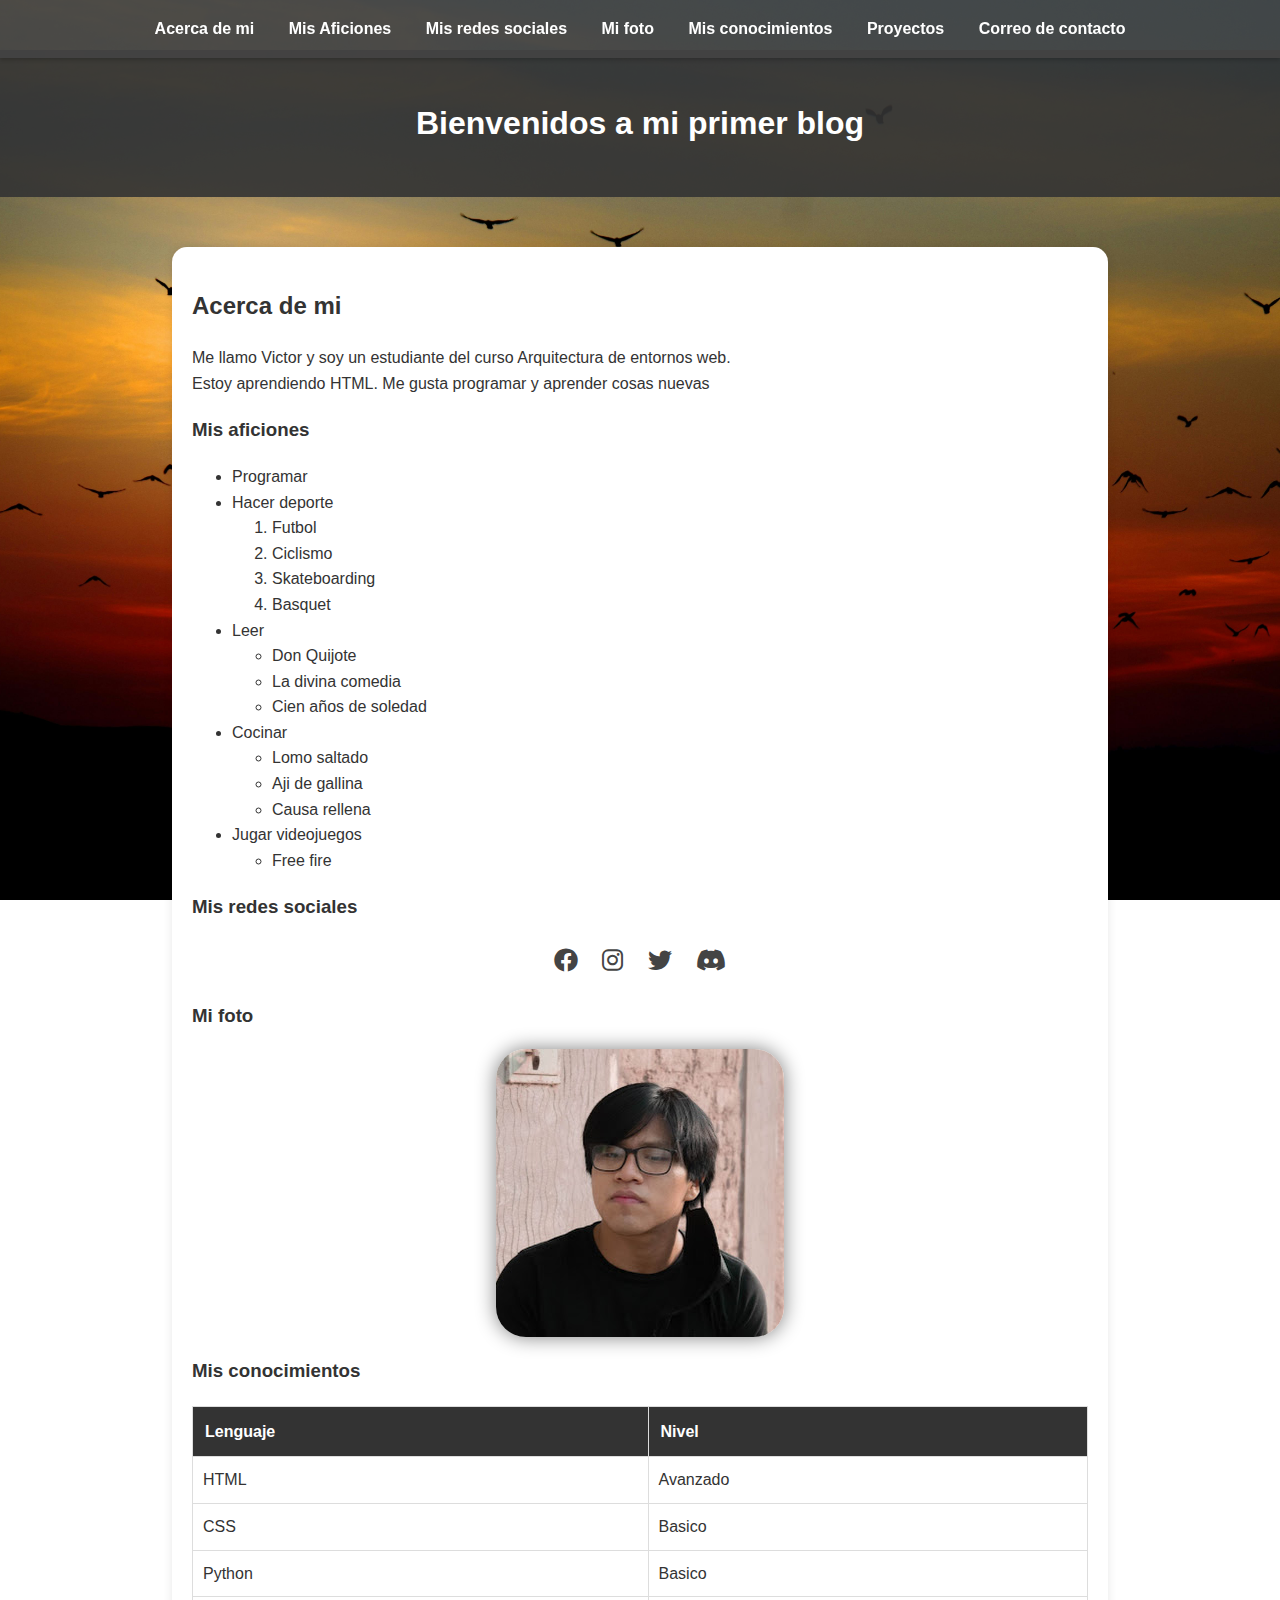
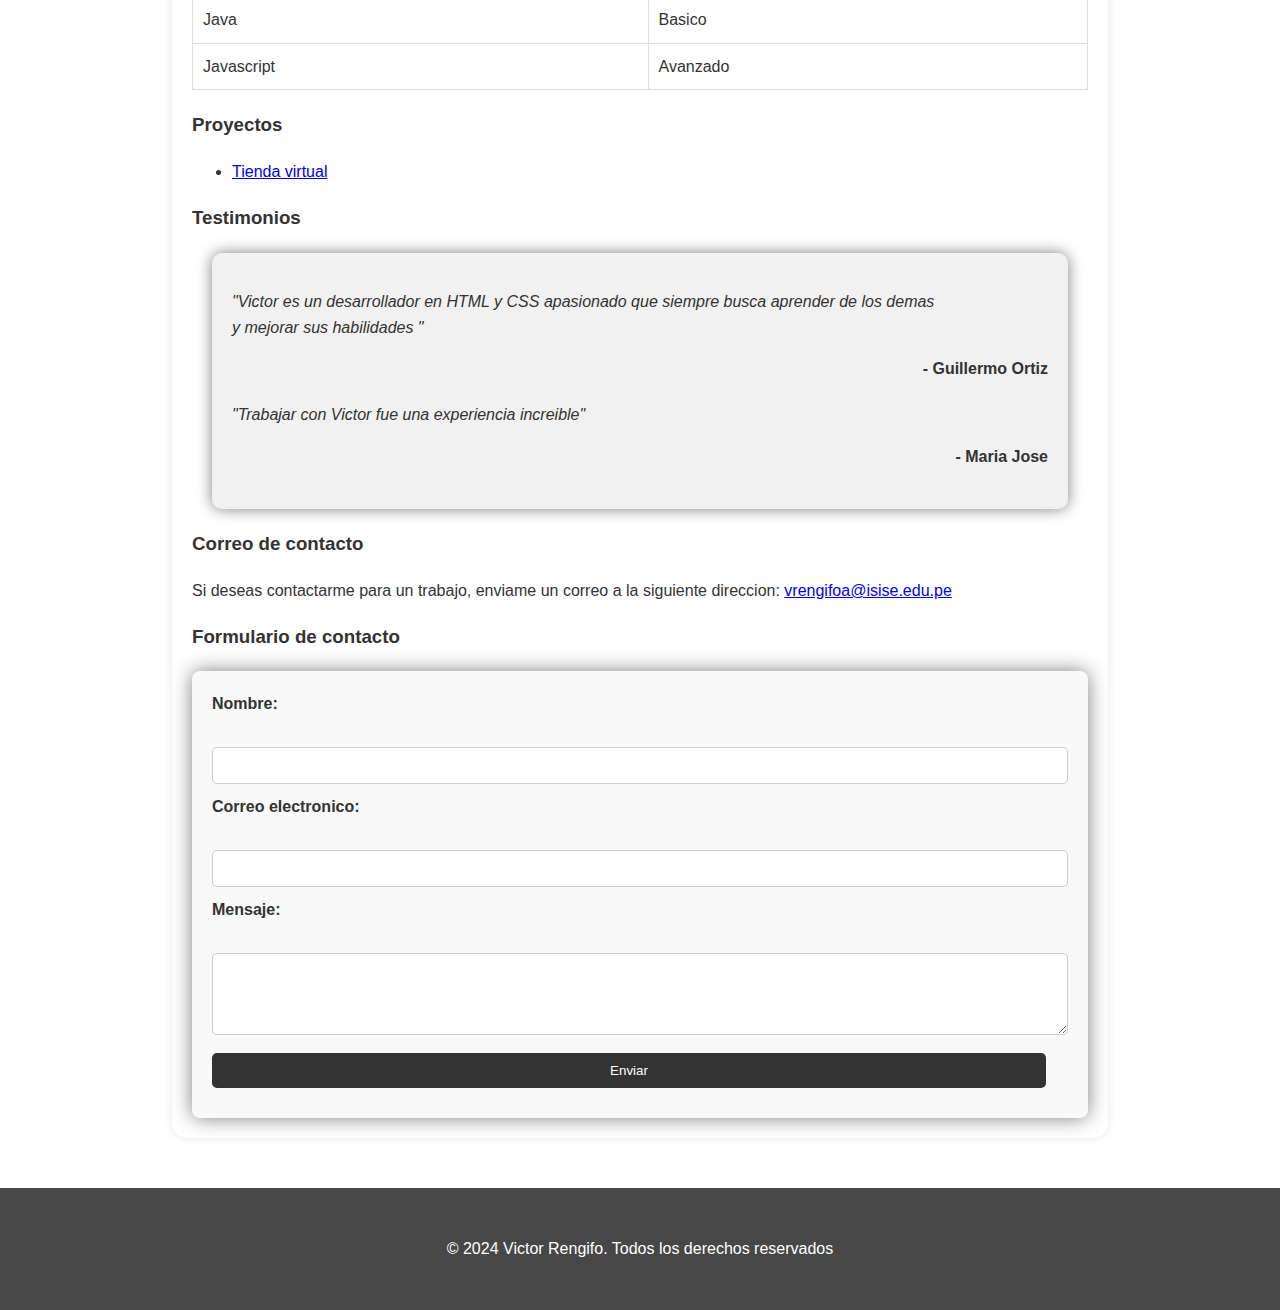
<file: index.html>
<!DOCTYPE html>
<html lang="en">

<head>
    <meta charset="UTF-8">
    <meta name="viewport" content="width=device-width, initial-scale=1.0">
    <title>Mi primer blog</title>
    <link rel="stylesheet" href="css/estilos.css"><!--Vincula el archivo html con el archivo css-->
    <link rel="stylesheet" href="https://cdnjs.cloudflare.com/ajax/libs/font-awesome/6.0.0-beta3/css/all.min.css"> <!-- libreria para insertar iconos-->
    <link rel="icon" href="css/img/favicon.ico" type="img/icono-blog"> <!--agregamos icono para la ventana-->
</head>

<body>
    <header>
        <h1>Bienvenidos a mi primer blog</h1>
    </header> <!-- Encabezado de nivel 1 -->
    <nav> <!--Barra de navegacion-->
        <a href="#acerca">Acerca de mi</a> <!-- Asignar enlace a la seccion "acerca" dentro del documento-->
        <a href="#aficiones">Mis Aficiones</a> <!-- Asignar enlace a la seccion "aficiones" dentro del documento-->
        <a href="#redes">Mis redes sociales</a><!-- Asignar enlace a la seccion "redes" dentro del documento-->
        <a href="#foto">Mi foto</a> <!-- Asignar enlace a la seccion "foto" dentro del documento-->
        <a href="#conocimientos">Mis conocimientos</a>
        <a href="#proyectos">Proyectos</a>
        <!-- Asignar enlace a la seccion "conocimientos" dentro del documento-->
        <a href="#contacto">Correo de contacto</a> <!-- Asignar enlace a la seccion "contacto" dentro del documento-->
    </nav>
    <div class="container">
        <h2 id="acerca">Acerca de mi</h2> <!-- Encabezado de nivel 2 -->
        <!-- id para identificar al enlace que referencia-->
        <p>Me llamo Victor y soy un estudiante del curso Arquitectura de entornos web.<br>
        Estoy aprendiendo HTML. Me gusta programar y aprender cosas nuevas</p>

        <h3 id="aficiones">Mis aficiones</h3> <!-- Encabezado de nivel 3 -->
        <ul> <!-- Lista sin orden, con vinetas -->
            <li>Programar</li> <!-- Cada de una lista -->
            <li>Hacer deporte</li>
            <ol>
                <li>Futbol</li>
                <li>Ciclismo</li>
                <li>Skateboarding</li>
                <li>Basquet</li>
            </ol>
            <li>Leer</li>
            <ul>
                <li>Don Quijote</li>
                <li>La divina comedia</li>
                <li>Cien años de soledad</li>
            </ul>
            <li>Cocinar</li>
            <ul>
                <li>Lomo saltado</li>
                <li>Aji de gallina</li>
                <li>Causa rellena</li>
            </ul>
            <li>Jugar videojuegos</li>
            <ul>
                <li>Free fire</li>
            </ul>
        </ul>

        <h3 id="redes">Mis redes sociales</h3>
        <div class="social-icons">
        <!--<ol> --> <!-- Lista ordenada, numerica -->
            <a href="https://www.facebook.com/" target="_blank" title="facebook"><i class="fab fa-facebook"></i></a>
        <!--icono de facebook--><!-- Etiqueta para agregar enlaces -->
            <a href="https://www.instagram.com/" target="_blank" title="instagram"><i class="fab fa-instagram"></i></a>
            <a href="https://x.com/" target="_blank" title="twitter"><i class="fab fa-twitter"></i></a>
            <a href="https://discord.com/" target="_blank" title="discord"><i class="fab fa-discord"></i></a>
            <!-- target=_blank para abrir el enlace en una nueva pestana-->
        <!-- </ol> -->
        </div>

        <h3 id="foto">Mi foto</h3>
        <img src="css/img/unnamed.jpg" alt="Aqui deberia haber una foto de perfil" />
        <!-- alt para agregar un texto alternativo en caso haya error con la carga de imagen-->
        <!-- Etiqueta imagen, src indica el origen de dicha imagen -->

        <h3 id="conocimientos">Mis conocimientos</h3>
        <table> <!-- tabla de conocimientos de programacion -->
            <tr><!--Fila de la tabla-->
                <th>Lenguaje</th> <!--Encabezado para la columna "lenguaje"-->
                <th>Nivel</th> <!--Encabezado para la columna "Nivel"-->
            </tr>
            <tr>
                <td>HTML</td> <!-- Contenido de la fila de la columna "lenguaje"-->
                <td>Avanzado</td> <!--Contenido de fila de la columna "nivel"-->
            </tr>
            <tr>
                <td>CSS</td>
                <td>Basico</td>
            </tr>
            <tr>
                <td>Python</td>
                <td>Basico</td>
            </tr>
            <tr>
                <td>Java</td>
                <td>Basico</td>
            </tr>
            <tr>
                <td>Javascript</td>
                <td>Avanzado</td>
            </tr>
        </table>

        <h3 id="proyectos">Proyectos</h3>
        <div>
            <ul>
                <li>
                    <a href="tienda.html" target="_blank" title="tienda virtual" >Tienda virtual</a>
                </li>
            </ul>
        </div>

        <h3>Testimonios</h3>
        <div class="testimonials">
            <div class="testimonial">
                <p>"Victor es un desarrollador en HTML y CSS apasionado que siempre busca aprender de los demas <br>
                    y mejorar sus habilidades "</p>  
                <div class="author">- Guillermo Ortiz</div>
            </div>
            <div class="testimonial">
                <p>
                    "Trabajar con Victor fue una experiencia increible"
                </p>
                <div class="author">- Maria Jose</div>
            </div>
        </div>

        <h3 id="contacto">Correo de contacto</h3>
        <p>Si deseas contactarme para un trabajo, enviame un correo a la siguiente direccion:
            <a href="mailto:vrengifoa@isise.edu.pe">vrengifoa@isise.edu.pe</a>
            <!-- etiqueta para agregar enlace, y usamos el mailto para crear el enlace al correo electronico -->
        </p>
        <h3>Formulario de contacto</h3> 
        <form action="#" method="post">
            <label>Nombre:</label><br> <!-- cuadro de texto no editable -->
            <input type="text" id="name" name="name" required><br> <!-- cuadro de texto editable -->
            <label>Correo electronico:</label><br>
            <input type="email" id="email" name="email" required><br>
            <label>Mensaje:</label><br>
            <textarea id="message" name="message" rows="4" cols="50"></textarea><br>
            <input type="submit" value="Enviar">
        </form>
    </div>
    <footer>
        <p>&copy; 2024 Victor Rengifo. Todos los derechos reservados</p>
    </footer>
</body>

</html>
</file>
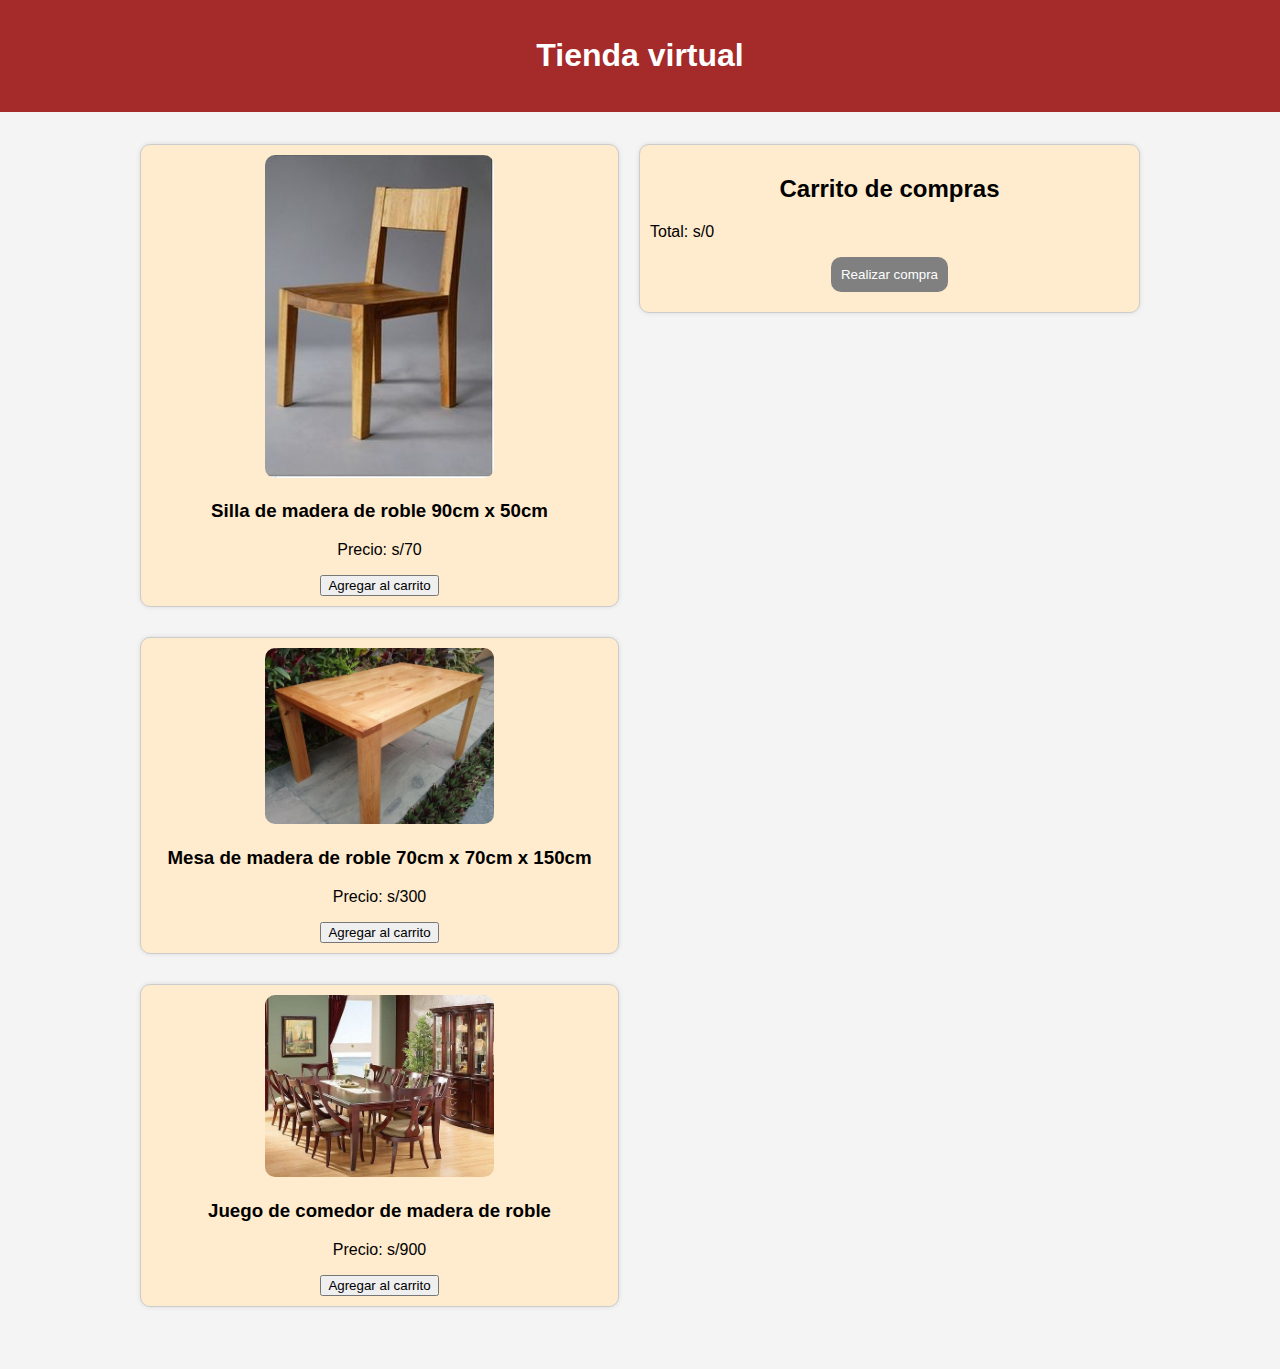
<file: tienda.html>
<!DOCTYPE html>
<html lang="en">
<head>
    <meta charset="UTF-8">
    <meta name="viewport" content="width=device-width, initial-scale=1.0">
    <title>Tienda virtual</title>
    <link rel="stylesheet" href="css/estilostienda.css"> <!--Enlaza a la hoja de estilos-->
</head>
<body>
    <header> 
        <h1>Tienda virtual</h1> <!-- Titulo de la tienda -->
    </header>

    <div class="contenedor">
        <div class="productos">
            <!--Primer producto -->
            <div class="producto">
                <img src="css/img/silla.jpg" alt="Silla"> <!-- Imagen del primer producto -->
                <h3>Silla de madera de roble 90cm x 50cm</h3> <!-- Nombre del producto-->
                <p>Precio: s/70</p> <!--Precio del primer producto-->
                <button onclick="addtoCarrito('Silla de madera de roble', 70)">Agregar al carrito</button> <!--Boton para agregar al carrito-->
            </div>

            <!--Segundo producto-->
            <div class="producto">
                <img src="css/img/mesa.jpg" alt="Mesa">
                <h3>Mesa de madera de roble 70cm x 70cm x 150cm</h3>
                <p>Precio: s/300</p>
                <button onclick="addtoCarrito('Mesa de madera de roble', 300)">Agregar al carrito</button>
            </div>

            <!--Tercer producto-->
            <div class="producto">
                <img src="css/img/comedor.jpg" alt="Comedor">
                <h3>Juego de comedor de madera de roble</h3>
                <p>Precio: s/900</p>
                <button onclick="addtoCarrito('Juego de comedor de madera de roble',900)">Agregar al carrito</button>
            </div>
        </div>

        <div class="carrito">
            <h2>Carrito de compras</h2> <!--Titulo de la seccion del carrito-->
            <ul id="car-list"> 
                <!--Espacio donde se agregan los productos-->
    
            </ul>
            <p>Total: s/<span id="car-total">0</span></p> <!--Total de compra-->
            <button onclick="compra()">Realizar compra</button> <!--Boton para realizar compra-->
        </div>
    </div>
    
    <script src="js/logica.js"></script> <!--Vincular el archivo javascript-->

</body>
</html>
</file>
<file: css/estilos.css>
/* Estilos CSS */
body {
    /*Estilos para el cuerpo del documento*/
    font-family: Arial, Helvetica, sans-serif;
    /* Asignado el tipo de fuente */
    line-height: 1.6;
    /* Altura de interlineado*/
    margin: 0;
    /*Eliminado el margen predeterminado*/
    padding: 0;
    /*Elimina el padding prederterminado*/
    /*background-color: #f4f4f4;*/
    /*Color de fondo para el body*/
    background: url('img/fondo.jpg') no-repeat center center fixed; /*Imagen de fondo*/
    background-size: cover; /*Ajusta el tamano del fondo*/
    color: #333;
}

header,
footer {
    /*Estilos para la cabecera tanto como el pie de pagina*/
    background-color: rgba(51, 51, 51, 0.9);
    /*Color de fondo para el encabezado y pie de pagina*/
    color: white;
    /*Color de encabezado y pie de pagina*/
    text-align: center;
    /*Alineamos el texto al centro*/
    padding: 3em 0;
    /*Asignar padding*/
    margin-top: 50px; /*Margen superior*/
}
header h1, footer p{
    margin: 0; /*Eliminando el margen*/
}

nav { 
    background-color: rgba(68, 68, 68, 0.9);
    /*Color de fondo de la barra de navegacion*/
    color: white;
    /*Color del texto de la barra de navegacion*/
    text-align: center;
    /*Alineamos el texto al centro*/
    padding: 1em 0;
    /*Asigna padding*/
    position: fixed; /*Fijando la posicion*/
    width: 100%; /*Ancho completo*/
    top: 0; /*Posicion en la parte superior*/
    z-index: 1000; /*Capas superiores*/
    box-shadow: 0 2px 4px rgba(0, 0, 0, 0.2); /*Sombra*/
}

nav a {
    color: white;
    /*Color de texto para los enlaces */
    text-decoration: none;
    /*Elimina el subrayado de los enlaces*/
    margin: 0 15px;
    /*Margen horizontal para los enlaces*/
    font-weight: bold; /*Negrita*/
    transition: color 0.3s; /*Transicion del color*/
}

nav a:hover {
    color: gray; /*Color al pasar el cursor*/
    /*text-decoration: underline;*/
    /*Agrega subrayado a los enlaces al pasar el cursor*/
}

.container {
    background-color: white;
    /*Color de fondo del contenedor*/
    width: 70%;
    /*Ancho del contenedor*/
    margin: auto;
    /*Margen del contenedor*/
    padding: 20px;
    /*Padding interno del contenedor*/
    overflow: hidden;
    /*Controlar el desbordamiento*/
    box-shadow: 0 0 10px rgba(0, 0, 0, 0.1);
    /*Sobra para darle efecto de profundidad*/
    margin-top: 50px; /*Margen superior*/
    border-radius: 15px; /*Bordes redondeados*/
    animation: fadeIn 1.5s; /*Asignando fadeIn y el tiempo en el que se va a mostrar*/
}

@keyframes fadeIn{ /*FadeIn para el container*/
    from{
        opacity: 0; /*Inicia fadeIn*/
    }
    to{
        opacity: 1;/*Termina el fadeIn*/
    }
}

img {
    max-width: 100%;
    /*Ancho maximo de la imagen*/
    height: auto;
    /*Altura automatica para la imagen*/
    display: block;
    /*Muetra la imagen como un bloque*/
    margin: auto;
    /*Centra la imagen horizontalmente*/
    border-radius: 30px; /*borde de la imagen*/
    box-shadow: 0 0 20px gray; /*Sombras*/
}

table {
    width: 100%;
    /*Ancho de tabla*/
    border-collapse: collapse;
    /*Colapsa los bordes de la tabla*/
    margin: 20px 0;
    /*Margen vertical de la tabla*/
}

table th,
td {
    border: 1px solid #ddd;
    /*Bordes de la tabla*/
    padding: 12px; /*Relleno*/
    text-align: left; /*Alineacion a la izquierda*/
}

th,
td {
    padding: 10px;
    /*Modificando el padding interno de las celdas*/
    text-align: left;
    /*Alineacion a la izquierda del texto dentro las celdas*/
}

th {
    background-color: #333;
    /*Color para el encabezado*/
    color: white;
    /*Color del texto para el encabezado*/
}

.social-icons{
    margin: 20px 0; /*Margenes*/
    text-align: center; /*Centrado*/
}

.social-icons a {
    margin:  0 10px; /*Margenes laterales*/
    color: #444; /*Color del incono*/
    font-size: 1.5em; /*Tamano del icono*/
    transition: color 0.3s, transform 0.3s; /*Transiciones*/
}
.social-icons a:hover{
    color: #000; /*Color al pasar el raton*/
    transform: scale(1.1); /*Escala*/
}

form{
    background-color: #f9f9f9; /*Color de fondo gris claro*/
    padding: 20px; /*Relleno*/
    border-radius: 8px; /*Bordes curveados*/
    box-shadow: 0 0 20px gray; /*Sombra*/
}

form label{
    display: block; /*Se muestra como bloque*/
    margin-bottom: 5px; /*Configurado el margen inferior*/
    font-weight: bold; /*Formato de fuente negrita*/
}

form input,
form textarea{
    width: calc(100% - 22px); /*Ancho de espacio para escribir*/
    padding: 10px; /*Relleno*/
    margin-bottom: 10px; /*Margen inferior*/
    border: 1px solid #ccc; /*Borde y color*/
    border-radius: 5px; /*Borde curveado*/
}

form input[type="submit"]{
    background-color: #333; /*Color de fondo*/
    color: white; /*Color de texto blanco*/
    border: none; /*Sin borde*/
    cursor: pointer; /*Cursor mano apuntando*/
    transition: background-color 0.3; /*Transicion de color*/
    padding: 10px 20px; /*Relleno*/
}

form input[type="submit"]:hover{
    background-color: #555; /*Fondo al pasar el cursor*/
}

.testimonials{
    background-color: #f1f1f1; /*Fondo gris claro*/
    padding: 20px; /*Relleno*/
    margin: 20px; /*Margenes*/
    border-radius: 10px; /*Bordes curveados*/
    box-shadow: 0 0 15px gray; /*Sombra*/
}

.testimonial{
    margin-bottom: 20px; /*Margen inferior*/
}
.testimonial p{
    font-style: italic; /*Texto cursiva*/
}

.testimonial .author{
    text-align: right; /*Aliacion hacia la derecha*/
    font-weight: bold; /*Negrita*/
}
</file>
<file: css/estilostienda.css>
body{
    font-family: Arial, Helvetica, sans-serif; /*Fuente*/
    background-color: #f4f4f4; /*Color de fondo*/
    margin: 0; /*Sin margen*/
    padding: 0; /*Sin relleno*/
}

header{
    background-color: brown; /*Color de fondo para el encabezado*/
    color: white; /*Color de texto*/
    text-align: center; /*Centrado el texto*/
    padding: 1em 0; /*Relleno de encabezado*/
}

.contenedor{
    display: flex; /*Usamos flexbox*/
    justify-content: space-around; /*Espacio alrededor de los elementos*/
    margin: 2em auto; /*Margen automatico*/
    max-width: 1000px; /*Ancho maximo*/
}

.productos{
    flex: 1; /*Flex de productos*/
    margin-right: 20px; /*Margen derecho*/
}

.producto{
    border: 1px solid #ccc; /*Borde del producto*/
    padding: 10px; /*Relleno del producto*/
    margin-bottom: 30px; /*Margen inferior*/
    background-color: blanchedalmond; /*Color de fondo*/
    box-shadow: 0 0 5px rgba(0, 0, 0, 0.1); /*Sombra*/
    border-radius: 10px; /*Borde curveado*/
    text-align: center; /*Alineacion al centro*/
}

.producto img{
    max-width: 50%; /*Ancho de imagen*/
    height: auto; /*Altura automatica*/
    border-radius: 10px; /*Bordes curveados*/
}

.carrito{
    flex: 1; /*Flex del carrito*/
    border: 1px solid #ccc; /*Borde del carrito*/
    padding: 10px; /*Relleno del carrito*/
    background-color: blanchedalmond; /*Color de fondo */
    box-shadow: 0 0 5px rgba(0, 0, 0, 0.1); /*Sombra del carrito*/
    border-radius: 10px; /*Bordes curveados*/
    margin-bottom: auto;
}

.carrito h2{
    text-align: center; /*Alinear texto al centro*/
}

.carrito ul{
    list-style-type: none; /*Eliminar vinetas*/
    padding: 0; /*Sin relleno*/
}

.carrito li{
    margin-bottom: 10px; /*Margen inferior*/
}

.carrito button{
    display: block; /*Bloque*/
    margin: 10px auto; /*Margen*/
    padding: 10px; /*Relleno*/
    background-color: gray; /*Color de fondo*/
    color: white; /*Color del texto*/
    border: none; /*Sin bordes*/
    cursor: pointer; /*Cursor de mano*/
    border-radius: 10px; /*Bordes curveados*/
    transition: background-color 0.3s; /*Cambio de color*/
}

.carrito button:hover{
    background-color: #555; /*Cambio de color al pasar el cursor*/
}
</file>
